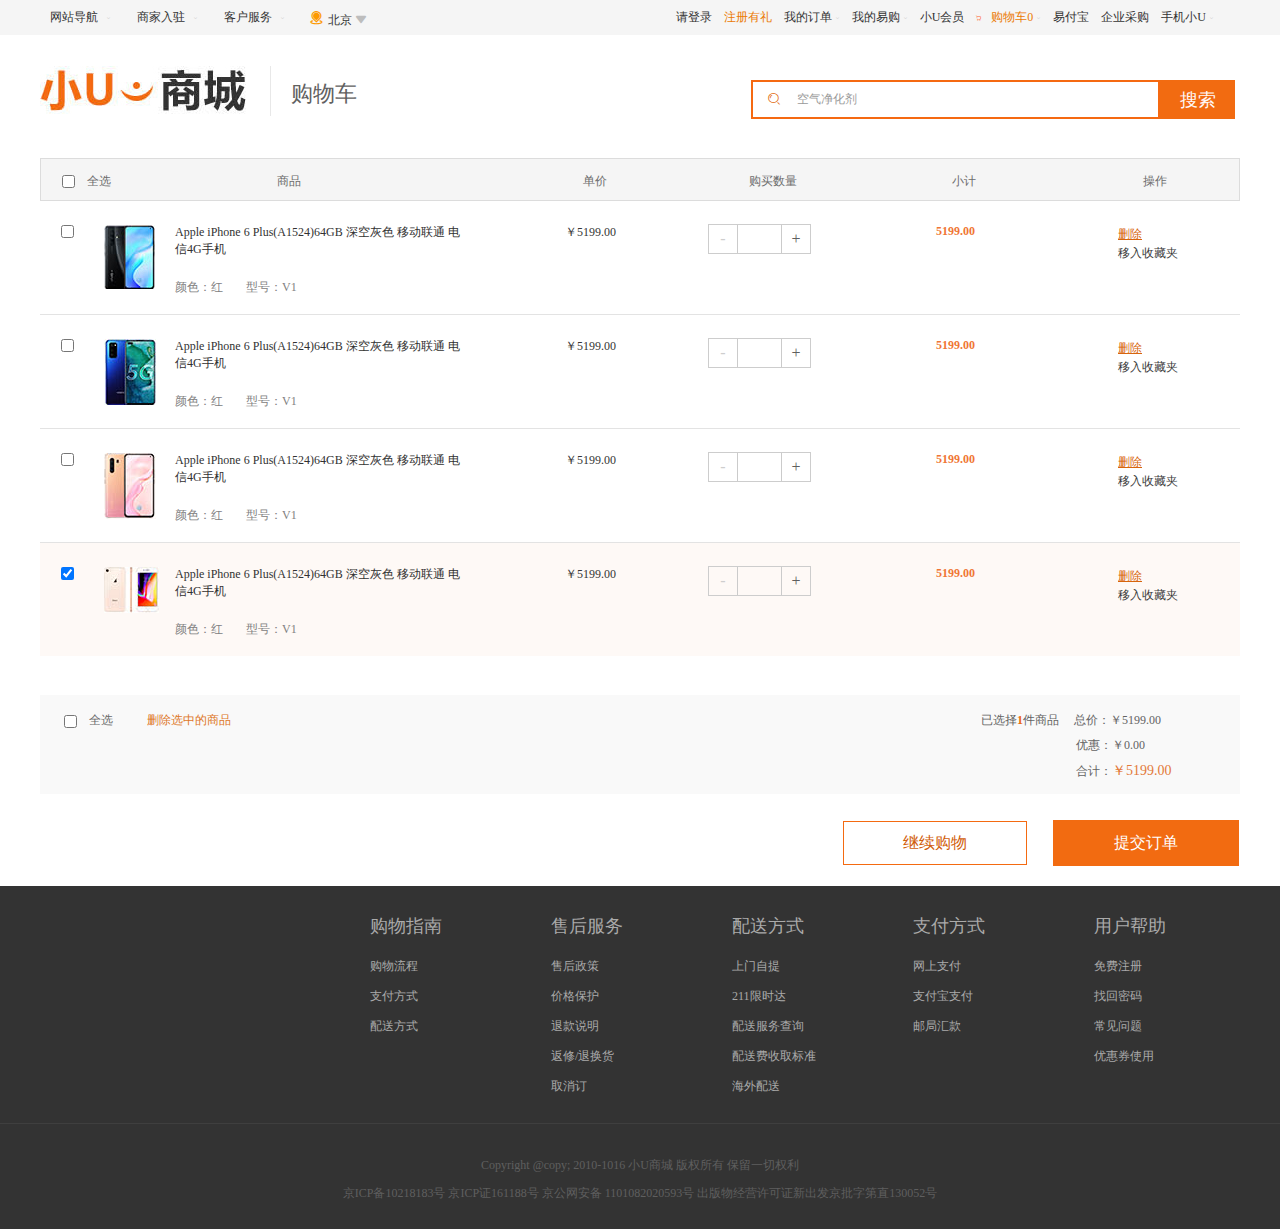
<file: shop.html>
<!DOCTYPE html>
<html lang="en">
<head>
    <meta charset="UTF-8">
    <meta name="viewport" content="width=device-width, initial-scale=1.0">
    <!-- 页面tdk -->
    <title>小U商城-正品低价，质量保证</title>
    <meta name="keywords" content="关键词">
    <meta name="description" content="网页描述">
    <!-- 引入icon图标 -->
    <link rel="shortcut icon" href="images/favicon.ico" type="image/x-icon">
    <link rel="stylesheet" href="css/iconfont.css">
    <!-- 引入公用样式 -->
    <link rel="stylesheet" href="css/reset.css">
    <!-- 引入购物车样式 -->
    <link rel="stylesheet" href="css/shop.css">

    <script src="./common/jquery.js"></script>
</head>
<body>
    <div class="wrap">
        <!-- 这是顶导航的开始 -->
        <div class="topnav">
            <div class="innear clearfix">
                <!-- 这是左导航 -->
                <div class="leftsideBar fl">
                    <div class="box1 fl">
                        <a href="#" target="_blank">网站导航</a>
                        <span class="iconfont">&#xe612;</span>
                        <a href="#" target="_blank">商家入驻</a>
                        <span class="iconfont">&#xe612;</span>
                        <a href="#" target="_blank">客户服务</a>
                        <span class="iconfont">&#xe612;</span>
                    </div>
                    <div class="box2 fl">
                        <span class="iconfont p1">&#xe6bc;</span>
                        <a href="#" target="_blank">北京</a>
                        <span class="iconfont p2">&#xe64a;</span>
                    </div>
                </div>
                <!-- 这是右导航 -->
                <div class="rightsideBar fr">
                    <ul>
                        <li><a href="#" target="_blank">请登录</a></li>
                        <li><a class="change" href="#" target="_blank">注册有礼</a></li>
                        <li>
                            <a href="#" target="_blank">我的订单</a>
                            <span class="iconfont">&#xe612;</span> 
                        </li>
                        <li>
                            <a href="#" target="_blank">我的易购</a>
                            <span class="iconfont">&#xe612;</span>
                        </li>
                        <li><a href="#" target="_blank">小U会员</a> </li>
                        <li>
                            <span class="iconfont shop">&#xe69e;</span>
                            <a class="change" href="#" target="_blank">购物车0</a>
                            <span class="iconfont">&#xe612;</span>
                        </li>
                        <li><a href="#" target="_blank">易付宝</a></li>
                        <li><a href="#" target="_blank">企业采购</a></li>
                        <li>
                            <a href="#" target="_blank">手机小U</a>
                            <span class="iconfont">&#xe612;</span>
                        </li>
                    </ul>
                </div>
            </div>
        </div>
        <!-- 这是顶导航的结束 -->
        <!-- logo区域的开始 -->
        <div class="logo">
            <div class="innear clearfix">
                <div class="logol">
                    <img class="fl" src="images/cart_logo.jpg" alt="">
                    <div class="xian fl"></div>
                    <div class="car">购物车</div>
                </div>
                <div class="search fr">
                    <span class="iconfont">&#xe654;</span>
                    <input type="text" value="空气净化剂">
                    <input type="submit" value="搜索">
                </div>
            </div>  
        </div>
        <!-- logo区域的结束 -->
        <!-- 商品列表的开始 -->
        <div class="innear">
            <div class="goods">
                <!-- 标题 -->
                <div class="title">
                    <input type="checkbox"><span class="sel">全选</span>
                    <span class="sel1">商品</span>
                    <span class="sel2">单价</span>
                    <span class="sel3">购买数量</span>
                    <span class="sel4">小计</span>
                    <span class="sel5">操作</span>
                </div>
                <!-- 商品详情 -->
                <div class="show">
                    <div class="row clearfix">
                        <input type="checkbox">
                        <div class="phone fl">
                            <img src="images/pic4.jpg" alt="">
                            <p>Apple iPhone 6 Plus(A1524)64GB 深空灰色 移动联通 电信4G手机</p>
                            <p class="col">颜色：红</p>
                            <p class="xing">型号：V1</p>
                        </div>
                        <p class="price fl">￥5199.00</p>
                        <div class="box fl">
                            <span class="sp1 fl">-</span>
                            <span class="num"></span>
                            <span class="sp2 fr">+</span>
                        </div>
                        <p class="price pri fl">5199.00</p>
                        <div class="zuo fl">
                            <a class="qi" href="#">删除</a>
                            <a href="#">移入收藏夹</a>
                        </div>
                    </div>
                    <div class="row row1 clearfix">
                        <input type="checkbox">
                        <div class="phone fl">
                            <img src="images/phon_03.png" alt="">
                            <p>Apple iPhone 6 Plus(A1524)64GB 深空灰色 移动联通 电信4G手机</p>
                            <p class="col">颜色：红</p>
                            <p class="xing">型号：V1</p>
                        </div>
                        <p class="price fl">￥5199.00</p>
                        <div class="box fl">
                            <span class="sp1 fl">-</span>
                            <span class="num"></span>
                            <span class="sp2 fr">+</span>
                        </div>
                        <p class="price pri fl">5199.00</p>
                        <div class="zuo fl">
                            <a class="qi" href="#">删除</a>
                            <a href="#">移入收藏夹</a>
                        </div>
                    </div>
                    <div class="row row2 clearfix">
                        <input type="checkbox">
                        <div class="phone fl">
                            <img src="images/phon_06.png" alt="">
                            <p>Apple iPhone 6 Plus(A1524)64GB 深空灰色 移动联通 电信4G手机</p>
                            <p class="col">颜色：红</p>
                            <p class="xing">型号：V1</p>
                        </div>
                        <p class="price fl">￥5199.00</p>
                        <div class="box fl">
                            <span class="sp1 fl">-</span>
                            <span class="num"></span>
                            <span class="sp2 fr">+</span>
                        </div>
                        <p class="price pri fl">5199.00</p>
                        <div class="zuo fl">
                            <a class="qi" href="#">删除</a>
                            <a href="#">移入收藏夹</a>
                        </div>
                    </div>
                    <div class="row row3 color clearfix">
                        <input type="checkbox" checked>
                        <div class="phone fl">
                            <img src="images/phon_09.png" alt="">
                            <p>Apple iPhone 6 Plus(A1524)64GB 深空灰色 移动联通 电信4G手机</p>
                            <p class="col">颜色：红</p>
                            <p class="xing">型号：V1</p>
                        </div>
                        <p class="price fl">￥5199.00</p>
                        <div class="box fl">
                            <span class="sp1 fl">-</span>
                            <span class="num"></span>
                            <span class="sp2 fr">+</span>
                        </div>
                        <p class="price pri fl">5199.00</p>
                        <div class="zuo fl">
                            <a class="qi" href="#">删除</a>
                            <a href="#">移入收藏夹</a>
                        </div>
                    </div>
                </div>
                <!-- 合计 -->
                <div class="zong clearfix">
                    <div class="zuo">
                        <input type="checkbox"><span>全选</span>
                        <a href="#">删除选中的商品</a>
                    </div>
                    <div class="you fr">
                        <p>
                            已选择<span class="zi">1</span>件商品
                            <span class="mon">总价：￥5199.00</span>
                        </p>
                        <p class="hui">优惠：￥0.00</p>
                        <p class="he">合计：<span>￥5199.00</span></p>
                    </div>
                </div>
                <!-- ann -->
                <div class="nue fr">
                    <input type="submit" value="继续购物" name="shop">
                    <button>提交订单</button>
                </div>
            </div>
        </div>
        <!-- 商品列表的结束 -->
        <!-- 最后部分的开始 -->
        <div class="bottom">
            <div class="z innear">
                <dl>
                    <dt>购物指南</dt>
                    <dd class="c">购物流程</dd>
                    <dd>支付方式</dd>
                    <dd>配送方式</dd>
                </dl>
                <dl>
                    <dt>售后服务</dt>
                    <dd class="c">售后政策</dd>
                    <dd>价格保护</dd>
                    <dd>退款说明</dd>
                    <dd>返修/退换货</dd>
                    <dd>取消订</dd>
                </dl>
                <dl>
                    <dt>配送方式</dt>
                    <dd class="c">上门自提</dd>
                    <dd>211限时达</dd>
                    <dd>配送服务查询</dd>
                    <dd>配送费收取标准</dd>
                    <dd>海外配送</dd>
                </dl>
                <dl>
                    <dt>支付方式</dt>
                    <dd class="c">网上支付</dd>
                    <dd>支付宝支付</dd>
                    <dd>邮局汇款</dd>
                </dl>
                <dl class="over">
                    <dt>用户帮助</dt>
                    <dd class="c">免费注册</dd>
                    <dd>找回密码</dd>
                    <dd>常见问题</dd>
                    <dd>优惠券使用</dd>
                </dl>
            </div>
            <!-- 分隔线 -->
            <div class="ge"></div>
            <!-- 版权 -->
            <div class="banquan innear">
                <p>Copyright @copy; 2010-1016 小U商城 版权所有 保留一切权利</p>
                <p>京ICP备10218183号 京ICP证161188号 京公网安备 1101082020593号 出版物经营许可证新出发京批字第直130052号</p>
            </div>
        </div>
        <!-- 最后部分的结束 -->
    </div>

    <script src="./js/shop.js"></script>
</body>
</html>
</file>
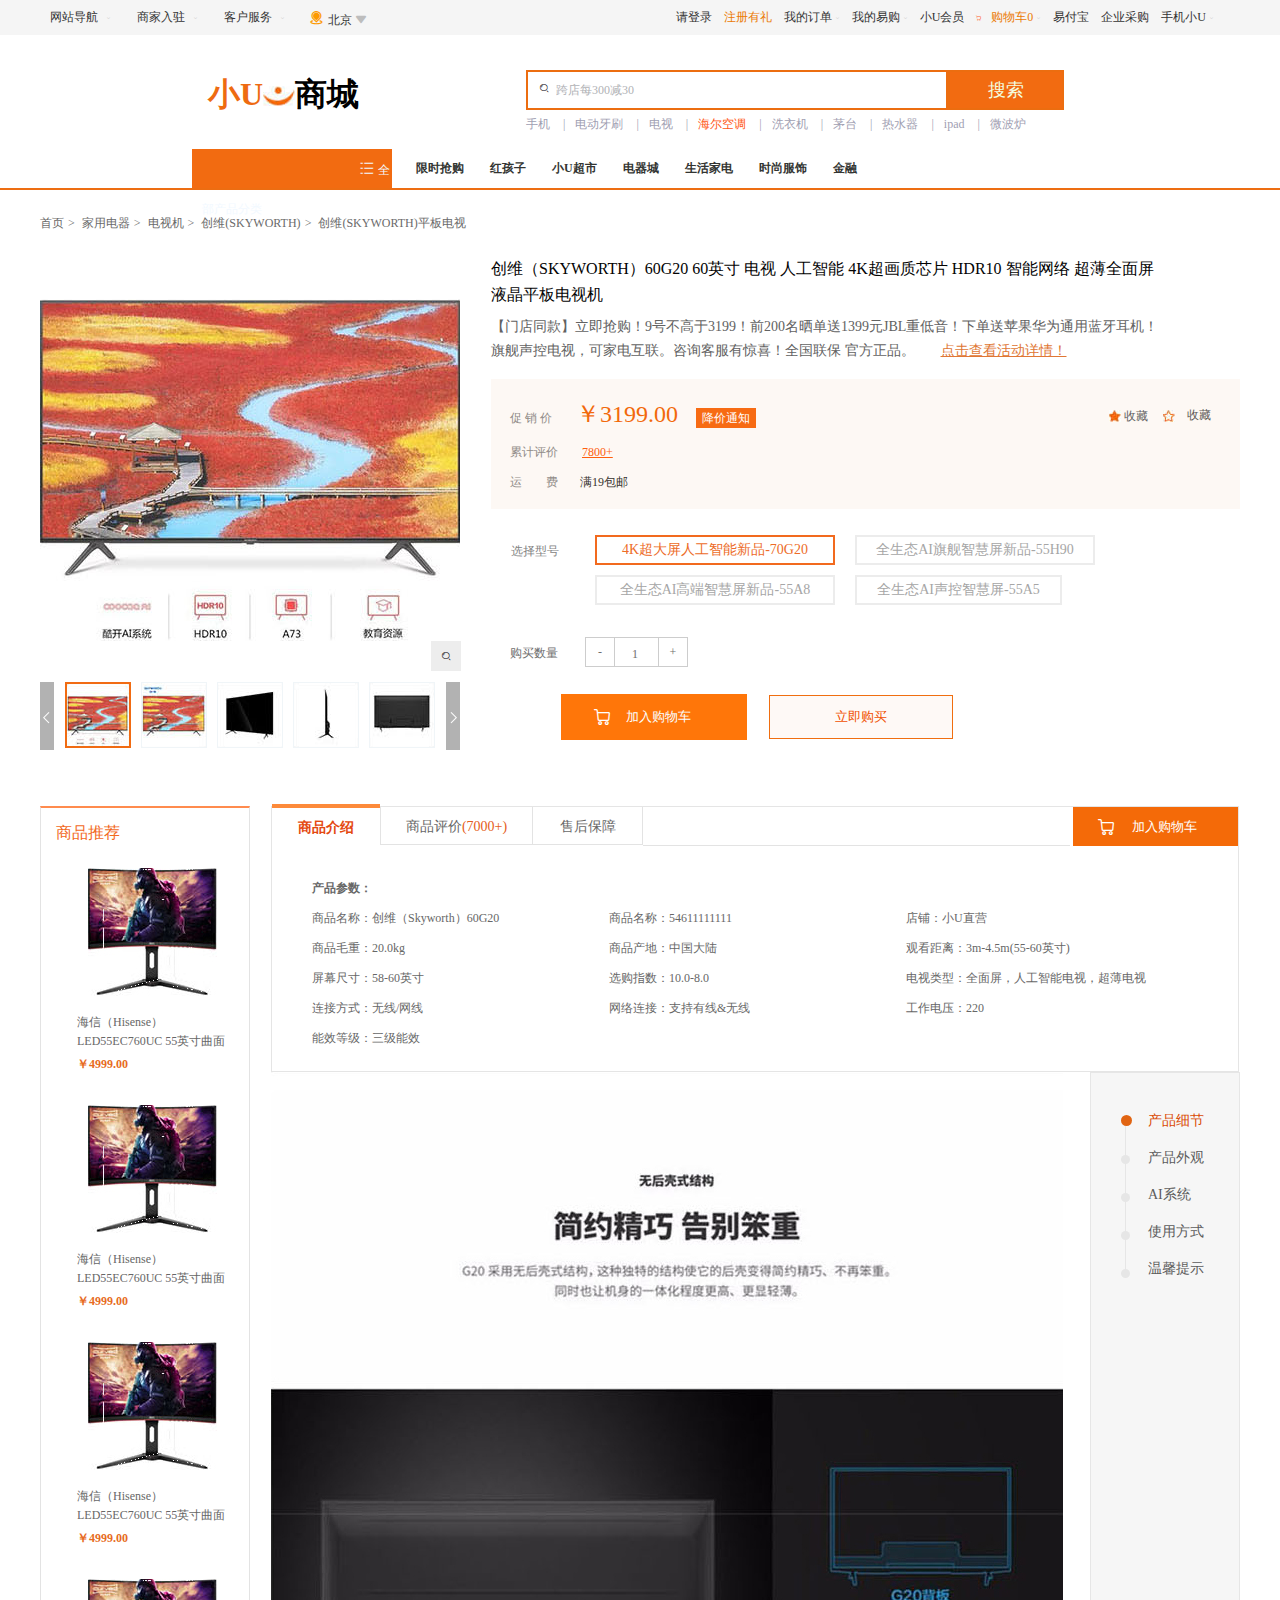
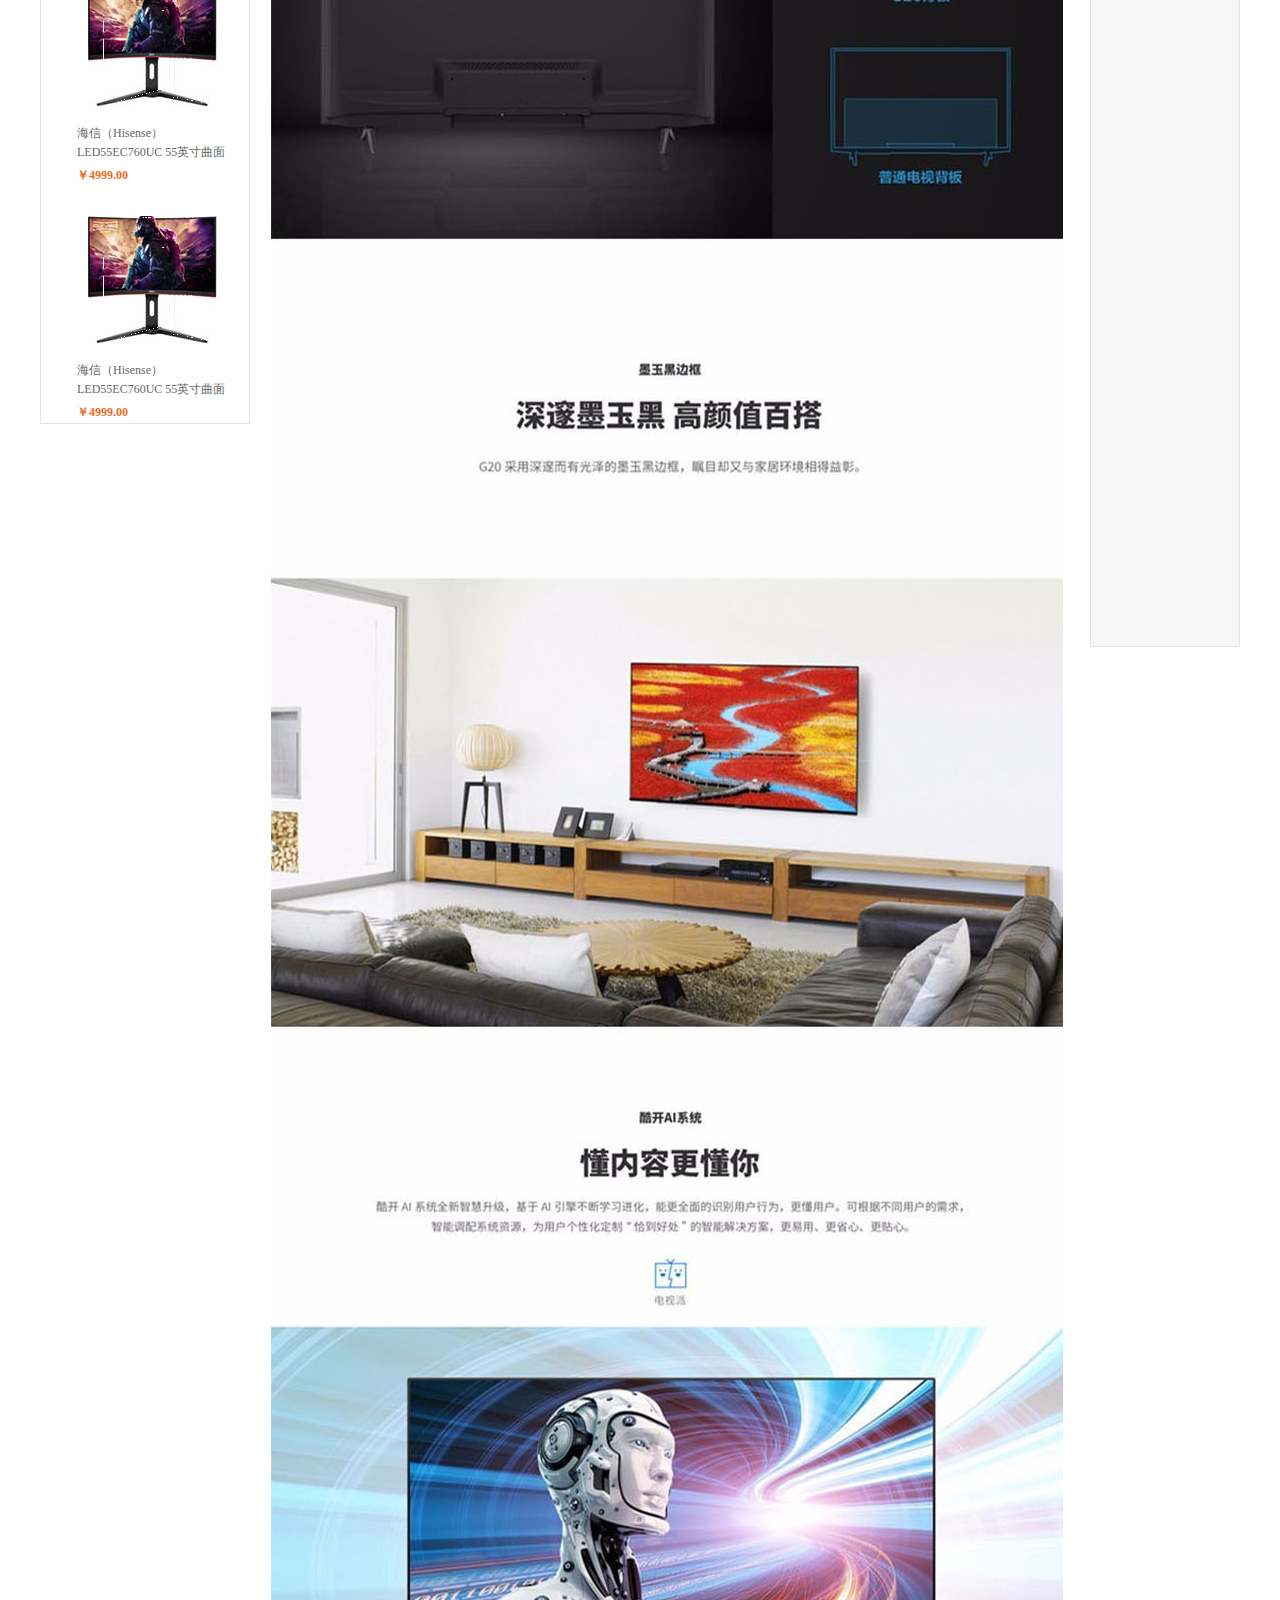
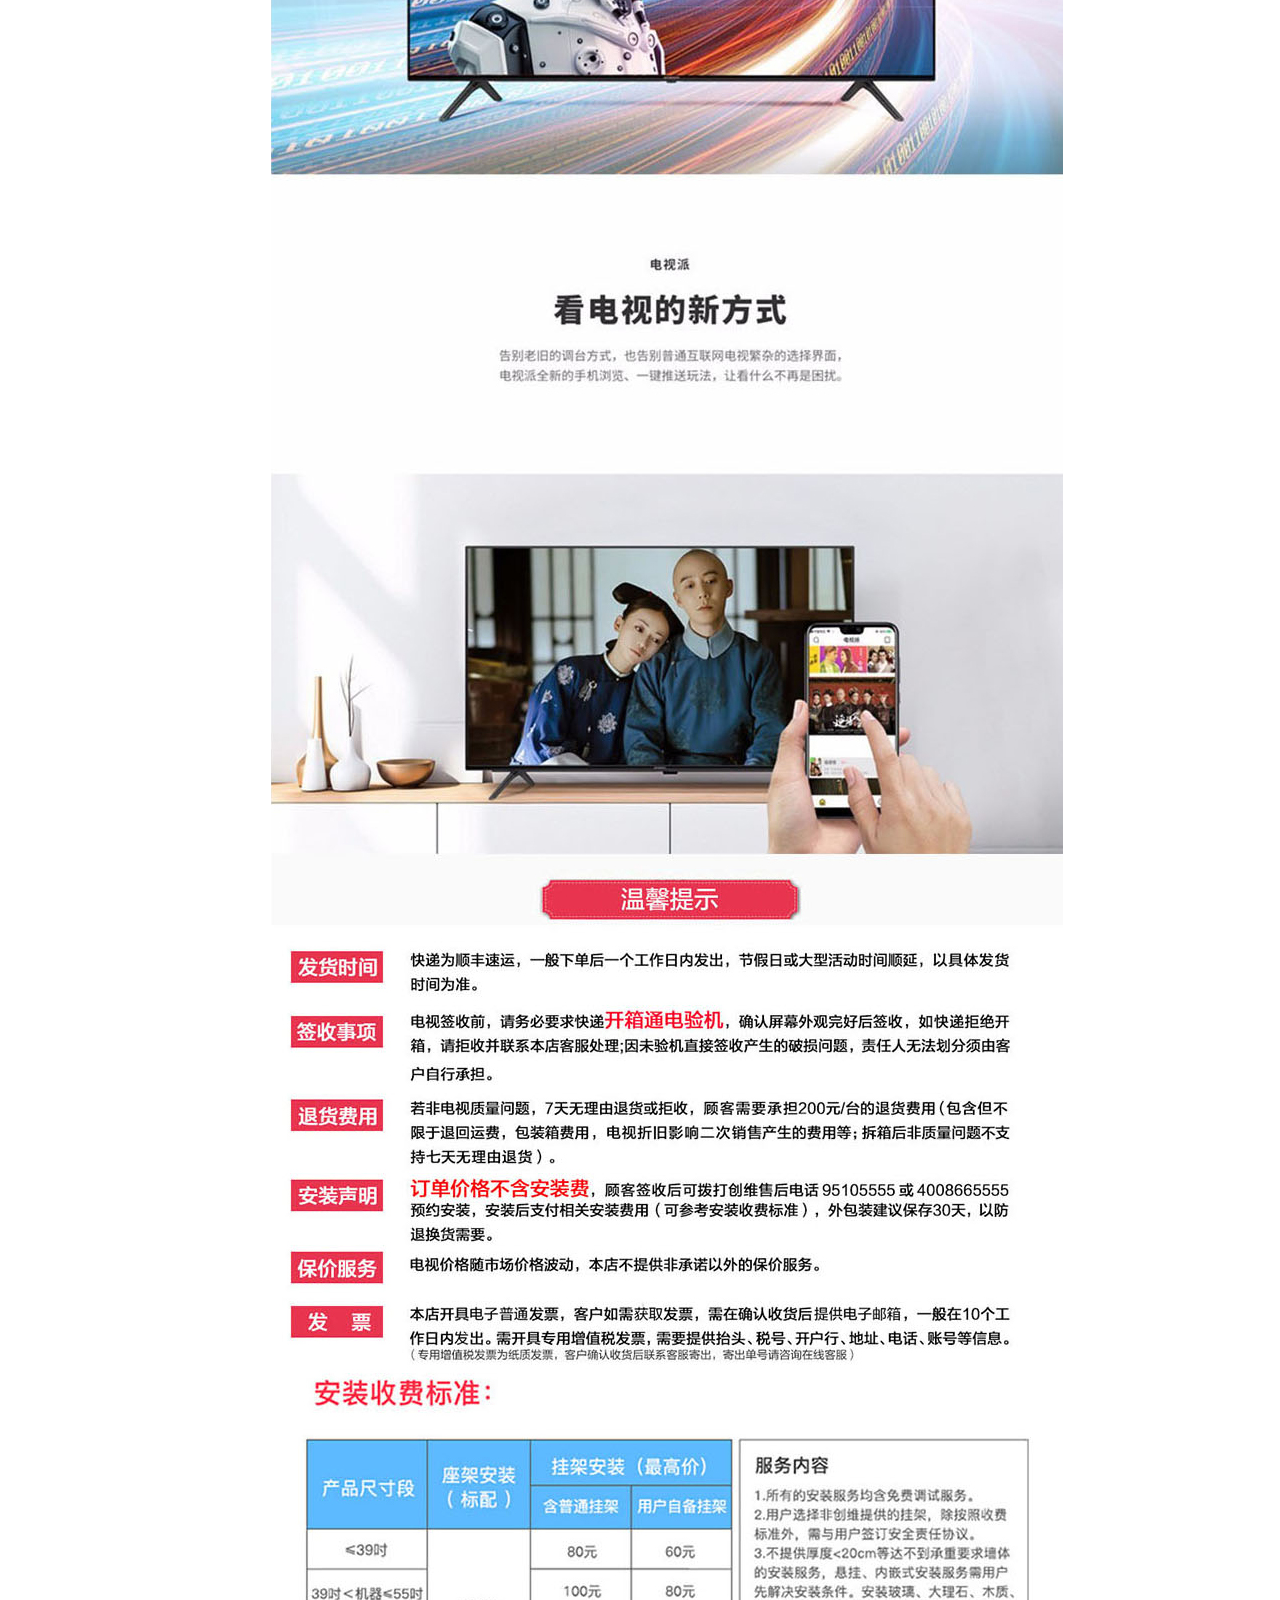
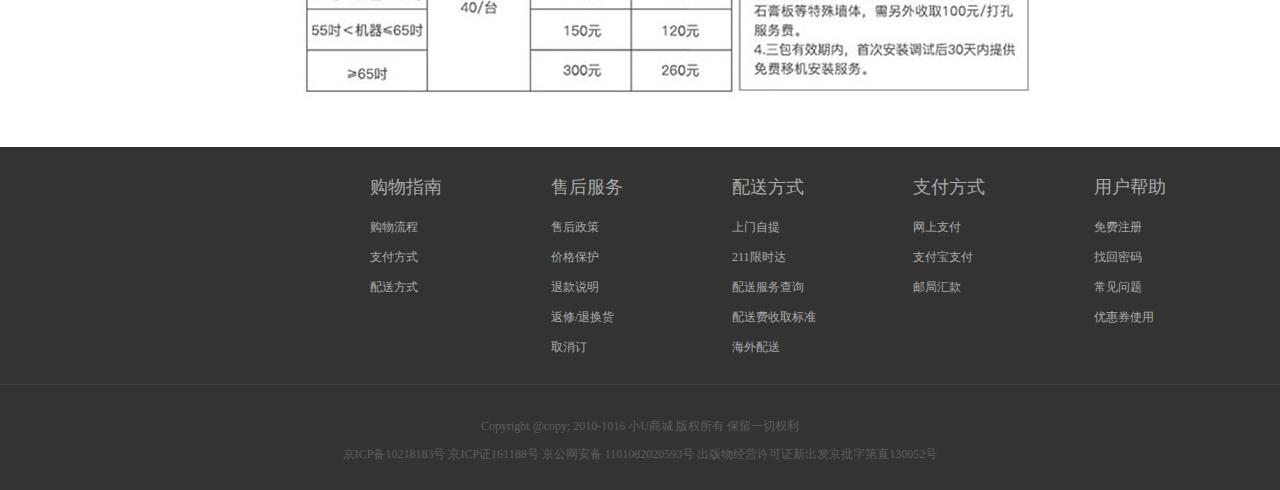
<file: xiangqing.html>
<!DOCTYPE html>
<html lang="en">
<head>
    <meta charset="UTF-8">
    <meta name="viewport" content="width=device-width, initial-scale=1.0">
    <!-- 页面tdk -->
    <title>小U商城-正品低价，质量保证</title>
    <meta name="keywords" content="关键词">
    <meta name="description" content="网页描述">
    <!-- 引入icon图标 -->
    <link rel="shortcut icon" href="images/favicon.ico" type="image/x-icon">
    <link rel="stylesheet" href="css/iconfont.css">
    <!-- 引入公用样式 -->
    <link rel="stylesheet" href="css/reset.css">
    <!-- 引入商品详情页样式 -->
    <link rel="stylesheet" href="css/xiangqing.css">

    <script src="./common/jquery.js"></script>
</head>
<body>
    <div class="wrap">
        <!-- 这是顶导航的开始 -->
        <div class="topnav">
            <div class="innear clearfix">
                <!-- 这是左导航 -->
                <div class="leftsideBar fl">
                    <div class="box1 fl">
                        <a href="#" target="_blank">网站导航</a>
                        <span class="iconfont">&#xe612;</span>
                        <a href="#" target="_blank">商家入驻</a>
                        <span class="iconfont">&#xe612;</span>
                        <a href="#" target="_blank">客户服务</a>
                        <span class="iconfont">&#xe612;</span>
                    </div>
                    <div class="box2 fl">
                        <span class="iconfont p1">&#xe6bc;</span>
                        <a href="#" target="_blank">北京</a>
                        <span class="iconfont p2">&#xe64a;</span>
                    </div>
                </div>
                <!-- 这是右导航 -->
                <div class="rightsideBar fr">
                    <ul>
                        <li><a href="#" target="_blank">请登录</a></li>
                        <li><a class="change" href="#" target="_blank">注册有礼</a></li>
                        <li>
                            <a href="#" target="_blank">我的订单</a>
                            <span class="iconfont">&#xe612;</span> 
                        </li>
                        <li>
                            <a href="#" target="_blank">我的易购</a>
                            <span class="iconfont">&#xe612;</span>
                        </li>
                        <li><a href="#" target="_blank">小U会员</a> </li>
                        <li>
                            <span class="iconfont shop">&#xe69e;</span>
                            <a class="change" href="#" target="_blank">购物车0</a>
                            <span class="iconfont">&#xe612;</span>
                        </li>
                        <li><a href="#" target="_blank">易付宝</a></li>
                        <li><a href="#" target="_blank">企业采购</a></li>
                        <li>
                            <a href="#" target="_blank">手机小U</a>
                            <span class="iconfont">&#xe612;</span>
                        </li>
                    </ul>
                </div>
            </div>
        </div>
        <!-- 这是顶导航的结束 -->
        <!-- 这是中间logo的开始 -->
        <div class="zhong innear">
            <!-- 这是logo区域的开始 -->
            <h1 class="logo">
                <span class="log1">小U</span>
                <a href="#" title="小U商城">小u商城-正品低价，品质保证</a>
                <span>商城</span>
            </h1>
            <!-- 这是logo的结束 -->
            <!-- 这是search的开始 -->
            <div class="search">
                <!-- 搜索框 -->
                <form action="#">
                    <span class="iconfont">&#xe654;</span>
                    <input type="text" value="跨店每300减30">
                    <input type="submit" value="搜索">
                </form>
                <!-- 搜索框下的list -->
                <ul class="clearfix">
                    <li>
                        <a href="#">手机</a>
                        <span>|</span>
                    </li>
                    <li>
                        <a href="#">电动牙刷</a>
                        <span>|</span>
                    </li>
                    <li>
                        <a href="#">电视</a>
                        <span>|</span>
                    </li>
                    <li>
                         <a class="grow" href="#">海尔空调</a>
                         <span>|</span>
                    </li>
                    <li>
                        <a href="#">洗衣机</a>
                        <span>|</span>
                    </li>
                    <li>
                        <a href="#">茅台</a>
                        <span>|</span>
                    </li>
                    <li>
                        <a href="#">热水器</a>
                        <span>|</span>
                    </li>
                    <li>
                        <a href="#">ipad</a>
                        <span>|</span>
                    </li>
                    <li>
                        <a href="#">微波炉</a>
                    </li>
                </ul>  
            </div>
            <!-- 这是search的结束 -->
        </div>
        <!-- 这是中间logo的结束 -->
        <!-- 这是中间商品分类的开始 -->
        <div class="midd innear">
            <div class="caidan">
                <div class="menu">
                    <span class="iconfont">&#xe6e8;</span>
                    <span class="name1">全部产品分类</span>
                </div>
            </div>
            <!-- 中间导航的开始 -->
            <ul class="nav">
                <li><a href="#">限时抢购</a></li>
                <li><a href="#">红孩子</a></li>
                <li><a href="#">小U超市</a></li>
                <li><a href="#">电器城</a></li>
                <li><a href="#">生活家电</a></li>
                <li><a href="#">时尚服饰</a></li>
                <li><a class="last" href="#">金融</a></li>
            </ul>
            <!-- 中间导航的结束 -->
        </div>
        <!-- 这是中间商品分类的结束 -->
        <!-- 分隔线 -->
        <div class="line"></div>
        <!-- 主要内容区域的开始 -->
        <div class="innear">
            <!-- 大电视机区域的开始 -->
            <div class="big">
                <!-- 标题 -->
                <p class="title">
                    首页<span>></span>
                    家用电器<span>></span>
                    电视机<span>></span>
                    创维(SKYWORTH)<span>></span>
                    创维(SKYWORTH)平板电视
                </p>
                <!-- 内容区 -->
                <div class="box clearfix">
                    <!-- 左边电视机区域 -->
                    <div class="watch fl">
                        <img src="images/dianshi_03.png" alt="">
                        <div class="sea fr">
                            <span class="iconfont">&#xe654;</span>
                        </div>
                        <div class="pian clearfix">
                            <div class="shw fl"></div>
                            <div class="s s1 fl">
                                <img src="images/dianshi_16.png" alt="">
                            </div>
                            <div class="s fl">
                                <img src="images/dianshi_07.png" alt="">
                            </div>
                            <div class="s fl">
                                <img src="images/dianshi_09.png" alt="">
                            </div>
                            <div class="s fl">
                                <img src="images/dianshi_11.png" alt="">
                            </div>
                            <div class="s fl">
                                <img src="images/dianshi_13.png" alt="">
                            </div>
                            <div class="shw1 fr"></div>
                        </div>
                    </div>
                    <!-- 右边详情内容 -->
                    <div class="jieshi fr">
                        <p class="ti">创维（SKYWORTH）60G20 60英寸 电视 人工智能 4K超画质芯片 HDR10 智能网络 超薄全面屏 液晶平板电视机</p>
                        <p class="fu">【门店同款】立即抢购！9号不高于3199！前200名晒单送1399元JBL重低音！下单送苹果华为通用蓝牙耳机！旗舰声控电视，可家电互联。咨询客服有惊喜！全国联保 官方正品。<a href="#">点击查看活动详情！</a></p>
                        <div class="madd clearfix">
                            <div class="d fl">
                                <p class="qian">
                                    <span class="nam">促 销 价</span>
                                    <span class="d1">￥3199.00</span>
                                    <span class="d2">降价通知</span>
                                </p>
                                <p class="jia">累计评价<span>7800+</span></p>
                                <p class="heji">运&emsp;&emsp;费<span>满19包邮</span></p>
                            </div>
                            <div class="cang fr">
                                <img src="images/xingx_03.png" alt="">
                                <span>收藏</span>
                            </div>
                        </div>
                        <div class="xinghao clearfix">
                            <p class="x1 fl">选择型号</p>
                            <div class="lei fr">
                                <div class="b b1 fl">4K超大屏人工智能新品-70G20</div>
                                <div class="b b2 fl">全生态AI旗舰智慧屏新品-55H90</div>
                                <div class="b b3 fl">全生态AI高端智慧屏新品-55A8</div>
                                <div class="b b4 fl">全生态AI声控智慧屏-55A5</div>
                            </div>
                        </div>
                        <div class="mai clearfix">
                            <p class="m1 fl">购买数量</p>
                            <p class="m2 fr">
                                <span class="v1 fl">-</span>
                                <span class="v">1</span>
                                <span class="v2 fr">+</span>
                            </p>
                        </div>
                        <div class="an">
                            <input type="submit" value="加入购物车">
                            <button>立即购买</button>
                            <span class="iconfont shop">&#xe69e;</span>
                        </div>
                    </div>
                </div>
            </div>
            <!-- 大电视机区域的结束 -->
            <!-- 商品区域 -->
            <div class="wupin clearfix">
                <!-- 商品推荐区 -->
                <div class="tui fl">
                    <p class="timu">商品推荐</p>
                    <div class="box box1">
                        <img src="images/pic1.jpg" alt="">
                        <p class="p1">海信（Hisense）</p>
                        <p>LED55EC760UC 55英寸曲面</p>
                        <p class="p2">￥4999.00</p>
                    </div>
                    <div class="box">
                        <img src="images/pic1.jpg" alt="">
                        <p class="p1">海信（Hisense）</p>
                        <p>LED55EC760UC 55英寸曲面</p>
                        <p class="p2">￥4999.00</p>
                    </div>
                    <div class="box">
                        <img src="images/pic1.jpg" alt="">
                        <p class="p1">海信（Hisense）</p>
                        <p>LED55EC760UC 55英寸曲面</p>
                        <p class="p2">￥4999.00</p>
                    </div>
                    <div class="box">
                        <img src="images/pic1.jpg" alt="">
                        <p class="p1">海信（Hisense）</p>
                        <p>LED55EC760UC 55英寸曲面</p>
                        <p class="p2">￥4999.00</p>
                    </div>
                    <div class="box">
                        <img src="images/pic1.jpg" alt="">
                        <p class="p1">海信（Hisense）</p>
                        <p>LED55EC760UC 55英寸曲面</p>
                        <p class="p2">￥4999.00</p>
                    </div>
                </div>
                <!-- 商品介绍区 -->
                <div class="intr fr">
                    <!-- 上面介绍区域 -->
                    <div class="toop">
                        <div class="tit clearfix">
                            <ul class="sidl fl">
                                <li class="lii l1 act fl"><a class="txt" href="#">商品介绍</a></li>
                                <li class="lii l2 fl"><a href="#">商品评价<span>(7000+)</span></a> </li>
                                <li class="lii l3 fl"><a href="#">售后保障</a></li>
                                <li class="bai fl"></li>
                            </ul>
                            <div class="sidr fr">
                                <input type="submit" value="加入购物车">
                                <span class="iconfont shop">&#xe69e;</span>
                            </div>
                        </div>
                        <div class="neirong">
                            <div class="can active">
                                <p class="canshu">产品参数：</p>
                                <div class="ss">
                                    <div class="bb fl">
                                        <p class="bb1">商品名称：创维（Skyworth）60G20</p>
                                        <p class="bb1">商品毛重：20.0kg</p>
                                        <p class="bb1">屏幕尺寸：58-60英寸</p>
                                        <p class="bb1">连接方式：无线/网线</p>
                                        <p class="bb1">能效等级：三级能效</p>
                                    </div>
                                    <div class="bb fl">
                                        <p class="bb1">商品名称：54611111111</p>
                                        <p class="bb1">商品产地：中国大陆</p>
                                        <p class="bb1">选购指数：10.0-8.0</p>
                                        <p class="bb1">网络连接：支持有线&无线</p>
                                    </div>
                                    <div class="bb last fl">
                                        <p class="bb1">店铺：小U直营</p>
                                        <p class="bb1">观看距离：3m-4.5m(55-60英寸)</p>
                                        <p class="bb1">电视类型：全面屏，人工智能电视，超薄电视</p>
                                        <p class="bb1">工作电压：220</p>
                                    </div>
                                </div>
                            </div>
                            <div class="can">商品评价内容</div>
                            <div class="can">售后保障内容</div>
                        </div>
                    </div>
                    <!-- 下面的产品区域 -->
                    <div class="pin clearfix">
                        <div class="tu fl">
                            <img src="./images/detail_pic01.jpg" alt="">
                            <img src="./images/detail_pic02.jpg" alt="">
                            <img src="./images/detail_pic03.jpg" alt="">
                            <img src="./images/detail_pic04.jpg" alt="">
                            <img src="./images/detail_pic05.jpg" alt="">
                        </div>
                        <div class="liucheng fr">
                            <div class="cir fl">
                                <div class="cr cr1"></div>
                                <div class="xia"></div>
                                <div class="cr"></div>
                                <div class="xia"></div>
                                <div class="cr"></div>
                                <div class="xia"></div>
                                <div class="cr"></div>
                                <div class="xia"></div>
                                <div class="cr"></div>
                            </div>
                            <ul class="fr">
                                <li><a class="ja" href="#">产品细节</a></li>
                                <li><a href="#">产品外观</a></li>
                                <li><a href="#">AI系统</a></li>
                                <li><a href="#">使用方式</a></li>
                                <li><a href="#">温馨提示</a></li>
                            </ul>
                        </div>
                    </div>
                </div>
            </div>
        </div>
        <!-- 主要区域的结束 -->
        <!-- 版心外的小星星 -->
        <div class="star">
            <img src="./images/xingx_06.png" alt="">
            <span>收藏</span>
        </div>
        <!-- 最后部分的开始 -->
        <div class="bottom">
            <div class="z innear">
                <dl>
                    <dt>购物指南</dt>
                    <dd class="c">购物流程</dd>
                    <dd>支付方式</dd>
                    <dd>配送方式</dd>
                </dl>
                <dl>
                    <dt>售后服务</dt>
                    <dd class="c">售后政策</dd>
                    <dd>价格保护</dd>
                    <dd>退款说明</dd>
                    <dd>返修/退换货</dd>
                    <dd>取消订</dd>
                </dl>
                <dl>
                    <dt>配送方式</dt>
                    <dd class="c">上门自提</dd>
                    <dd>211限时达</dd>
                    <dd>配送服务查询</dd>
                    <dd>配送费收取标准</dd>
                    <dd>海外配送</dd>
                </dl>
                <dl>
                    <dt>支付方式</dt>
                    <dd class="c">网上支付</dd>
                    <dd>支付宝支付</dd>
                    <dd>邮局汇款</dd>
                </dl>
                <dl class="over">
                    <dt>用户帮助</dt>
                    <dd class="c">免费注册</dd>
                    <dd>找回密码</dd>
                    <dd>常见问题</dd>
                    <dd>优惠券使用</dd>
                </dl>
            </div>
            <!-- 分隔线 -->
            <div class="ge"></div>
            <!-- 版权 -->
            <div class="banquan innear">
                <p>Copyright @copy; 2010-1016 小U商城 版权所有 保留一切权利</p>
                <p>京ICP备10218183号 京ICP证161188号 京公网安备 1101082020593号 出版物经营许可证新出发京批字第直130052号</p>
            </div>
        </div>
        <!-- 最后部分的结束 -->
    </div>

    <script src="./js/xiangqing.js"></script>
</body>
</html>
</file>
<file: css/iconfont.css>
@font-face {font-family: "iconfont";
  src: url('iconfont.eot?t=1593762124659'); /* IE9 */
  src: url('iconfont.eot?t=1593762124659#iefix') format('embedded-opentype'), /* IE6-IE8 */
  url('[data-uri]') format('woff2'),
  url('iconfont.woff?t=1593762124659') format('woff'),
  url('iconfont.ttf?t=1593762124659') format('truetype'), /* chrome, firefox, opera, Safari, Android, iOS 4.2+ */
  url('iconfont.svg?t=1593762124659#iconfont') format('svg'); /* iOS 4.1- */
}

.iconfont {
  font-family: "iconfont" !important;
  font-size: 16px;
  font-style: normal;
  -webkit-font-smoothing: antialiased;
  -moz-osx-font-smoothing: grayscale;
}

.icon-jiantou:before {
  content: "\e64a";
}

.icon-jiantou1:before {
  content: "\e612";
}

.icon-tubiao-:before {
  content: "\e654";
}

.icon-caidan:before {
  content: "\e6e8";
}

.icon-gouwuche:before {
  content: "\e69e";
}

.icon-dingwei:before {
  content: "\e6bc";
}
</file>
<file: css/shop.css>
@charset "utf-8";

.wrap {
    width: 100%;
}
/* 定义版心 */
.innear {
    width: 1200px;
    margin: 0 auto;
}
/* 顶导航 */
.topnav {
    width: 100%;
    height: 35px;
    line-height: 35px;
    font-size: 12px;
    color: #727773;
    background-color: #f5f5f5;
}
/* 左导航 */
.topnav .leftsideBar {
    margin-left: 10px;
}
.leftsideBar .box1 a {
    margin-right: 5px;
}
.leftsideBar .box1 span {
    font-size: 5px;
    color: #c5c5c5;
    margin-right: 23px;
    vertical-align: middle;
}
.leftsideBar .box2 {
    color: #343013;
}
.leftsideBar .box2 .p1 {
    font-size: 17px;
    color: #fc9a00;
}
.leftsideBar .box2 .p2 {
    font-size: 12px;
    color: #bdbdbd;
}
/* 右导航 */
.rightsideBar {
    margin-right: 14px;
}
.rightsideBar li {
    float: left;
    margin-right: 12px;
}
.rightsideBar li span {
    font-size: 5px;
    color: #c5c5c5;
    vertical-align: middle;
}
.rightsideBar li .shop {
    color: #ff5f2e;
    margin-right: 7px;
}
.rightsideBar li .change {
    color: #eb7a04;
}
.zhong {
    width: 100%;
    height: 114px;
}
/* logo区域 */
.logo {
    height: 83px;
}
.logo .logol {
    width: 328px;
    height: 83px;
}
.logol img {
    margin-top: 28px;
}
.logol .xian {
    width: 1px;
    height: 50px;
    background-color: #e8e8e8;
    margin: 28px 20px 0 24px;
}
.logol .car {
    display: inline-block;
    font-size: 22px;
    color: #616161;
    margin-top: 41px;
}
.search {
    position: relative;
    width: 489px;
    height: 39px;
    top: -38px;
}
.search span {
    position: absolute;
    font-size: 22px;
    color: #e16100;
    top: 7px;
    left: 12px;
}
.search input {
    float: left;
}
.search input[type="text"] {
    width: 361px;
    height: 35px;
    font-size: 12px;
    color: #9a9a9a;
    border: 2px solid #f56911;
    padding-left: 44px;
}
.search input[type="submit"] {
    width: 75px;
    height: 39px;
    font-size: 18px;
    color: #fff9f8;
    background-color: #f26b11;
}
.goods {
    height: 698px;
    margin-top: 40px;
}
.goods .title {
    width: 1198px;
    height: 41px;
    line-height: 41px;
    border: 1px solid #dcdcdc;
    background-color: #f5f5f5;
}
.goods .title input {
    margin-left: 21px;
}
.goods .title span {
    font-size: 12px;
    color: #6c6c6c;
}
.goods .title .sel {
    margin-left: 12px;
}
.goods .title .sel1 {
    margin-left: 162px;
}
.goods .title .sel2 {
    margin-left: 278px;
}
.goods .title .sel3 {
    margin-left: 138px;
}
.goods .title .sel4 {
    margin-left: 151px;
}
.goods .title .sel5 {
    margin-left: 163px;
}
/* 商品详情 */
.goods .show {
    position: relative;
    /* height: 446px; */
}
.goods .show .row {
    /* position: absolute; */
    width: 100%;
    height: 113px;
    border-bottom: 1px solid #e3e3e3;
}
.goods .show .row.active {
    display: none;
}
.goods .show .row.color {
    background: #fef9f6;
}
/* .goods .show .row1 {
    top: 111px;
}
.goods .show .row2 {
    top: 222px;
} */
.goods .show .row3 {
    /* top: 333px; */
    /* background-color: #fef9f6; */
    border-bottom: none;
}

.show .row input {
    float: left;
    margin-top: 24px;
    margin-left: 21px;
}
.show .row .phone {
    position: relative;
    width: 365px;
    height: 111px;
    margin-left: 30px;
}
.row .phone img {
    margin-top: 24px;
}
.row .phone p {
    position: absolute;
    line-height: 17px;
    font-size: 12px;
    color: #323232;
    top: 23px;
    left: 71px;
}
.row .phone .col {
    position: absolute;
    color: #818181;
    top: 78px;
}
.row .phone .xing {
    position: absolute;
    color: #818181;
    top: 78px;
    left: 142px;
}
.show .row .price {
    font-size: 12px;
    color: #353535;
    margin-top: 23px;
    margin-left: 96px;
}
.show .row .box {
    width: 101px;
    height: 28px;
    border: 1px solid #cdcdcd;
    margin-top: 23px;
    margin-left: 92px;
}
.row .box span {
    display: inline-block;
    width: 28px;
    height: 28px;
    line-height: 28px;
    text-align: center;
}
.row .box .sp1 {
    color: #cecece;
    border-right: 1px solid #cbcbcb;
}
.row .box .num {
    width: 43px;
    text-align: center;
    font-size: 14px;
}
.row .box .sp2 {
    color: #5f5f5f;
    border-left: 1px solid #cbcbcb;
}
.show .row .pri {
    font-weight: bold;
    color: #f07635;
    margin-left: 125px;
}
.show .row .zuo {
    width: 60px;
    height: 30px;
    margin-top: 23px;
    margin-left: 143px;
}
.row .zuo a {
    display: inline-block;
    font-size: 12px;
    color: #3a3a3a;
}
.row .zuo .qi {
    color: #d7650d;
    text-decoration: underline;
}
/* 合计 */
.goods .zong {
    position: relative;
    width: 100%;
    height: 99px;
    background-color: #f9f9f9;
    margin-top: 39px;
}
.goods .zong .zuo {
    position: absolute;
    width: 168px;
    height: 17px;
    font-size: 12px;
    color: #6a6a6a;
    left: 24px;
    top: 17px;
}
.zong .zuo span {
    margin-left: 12px;
    margin-right: 31px;
}
.zong .zuo a {
    color: #de7728;
}
.zong .you {
    position: absolute;
    width: 212px;
    height: 47px;
    font-size: 12px;
    color: #636363;
    top: 17px;
    right: 47px;
}
.you p {
    line-height: 17px;
}
.you p>.zi {
    color: #ea6810;
    font-weight: bold;
}
.you p>.mon {
    margin-left: 12px;
}
.you .hui {
    line-height: 32px;
    margin-left: 95px;
}
.you .he {
    line-height: 19px;
    margin-left: 95px;
}
.you .he span {
    font-size: 14px;
    color: #e37a39;
}
/* 按钮 */
.nue {
    width: 397px;
    height: 48px;
    margin-top: 26px;
}
.nue input {
    width: 184px;
    height: 44px;
    font-size: 16px;
    color: #d15e0b;
    border: 1px solid #f46a11;
}
.nue button {
    width: 186px;
    height: 46px;
    font-size: 16px;
    color: #fffeff;
    background-color: #f26b11;
    margin-left: 22px;
}
/* 最底下一栏 */
.bottom {
    position: relative;
    width: 100%;
    height: 343px;
    background-color: #333333;
    margin-top: 30px;
}
.bottom .z {
    position: absolute;
    width: 828px;
    height: 187px;
    top: 28px;
    left: 370px;
    color: #aaa;
}
.bottom .z dl {
    float: left;
    width: 104px;
    margin-right: 77px;
}
.bottom .z dl.over {
    margin-right: 0;
}
.bottom dl dt {
    line-height: 25px;
    font-size: 18px;
}
.bottom dl dd {
    display: block;
    line-height: 30px;
    font-size: 12px;
}
.bottom dl .c {
    margin-top: 12px;
}
/* 分隔线 */
.bottom .ge {
    position: absolute;
    width: 100%;
    height: 1px;
    background-color: #3f3f3f;
    top: 237px;
}
/* 版权 */
.bottom .banquan {
    position: absolute;
    width: 100%;
    height: 28px;
    line-height: 28px;
    top: 265px;
}
.bottom .banquan p {
    text-align: center;
    font-size: 12px;
    color: #5f5f5f;
}
</file>
<file: css/xiangqing.css>
@charset "utf-8";

.wrap {
    position: relative;
    width: 100%;
}
/* 定义版心 */
.innear {
    width: 1200px;
    margin: 0 auto;
}
/* 顶导航 */
.topnav {
    width: 100%;
    height: 35px;
    line-height: 35px;
    font-size: 12px;
    color: #727773;
    background-color: #f5f5f5;
}
/* 左导航 */
.topnav .leftsideBar {
    margin-left: 10px;
}
.leftsideBar .box1 a {
    margin-right: 5px;
}
.leftsideBar .box1 span {
    font-size: 5px;
    color: #c5c5c5;
    margin-right: 23px;
    vertical-align: middle;
}
.leftsideBar .box2 {
    color: #343013;
}
.leftsideBar .box2 .p1 {
    font-size: 17px;
    color: #fc9a00;
}
.leftsideBar .box2 .p2 {
    font-size: 12px;
    color: #bdbdbd;
}
/* 右导航 */
.rightsideBar {
    margin-right: 14px;
}
.rightsideBar li {
    float: left;
    margin-right: 12px;
}
.rightsideBar li span {
    font-size: 5px;
    color: #c5c5c5;
    vertical-align: middle;
}
.rightsideBar li .shop {
    color: #ff5f2e;
    margin-right: 7px;
}
.rightsideBar li .change {
    color: #eb7a04;
}
.zhong {
    width: 100%;
    height: 114px;
}
/* logo部分 */
.logo {
    width: 196px;
    height: 114px;
    line-height: 112px;
    margin-left: 208px;
}
.logo span {
    float: left;
}
.logo .log1 {
    color: #ee6b11;
}
.logo>a {
    float: left;
    display: block;
    width: 32px;
    height: 20px;
    background: url("../images/logo.png") no-repeat;
    text-indent: -9999px;
    overflow: hidden;
    margin-top: 48px;
}
/* search */
.search {
    position: absolute;
    top: 70px;
    left: 526px;
}
form span {
    position: absolute;
    top: 10px;
    left: 10px;
}
form input {
    float: left;
    height: 36px;
    border: 2px solid #ec6d10;
}
form input[type="text"] {
    width: 390px;
    font-size: 12px;
    color: #b1b2b6;
    padding-left: 28px;
}
form input[type="submit"] {
    width: 116px;
    height: 40px;
    font-size: 18px;
    color: #f3ffe0;
    background-color: #f26b11;
}
/* 搜索框下的list */
.search ul {
    line-height: 29px;
}
.search ul>li {
    float: left;
    font-size: 12px;
    color: #9fa0b2;
}
.search li a {
    color: #9fa0b2;
}
.search li span {
    margin: 0 10px;
}
.search li .grow {
    color: #ff5716;
}
/* 中间商品分类 */
.midd {
    height: 39px;
    margin-left: 192px;
}
/* 菜单栏 */
.midd .caidan {
    width: 190px;
    height: 39px;
}
.midd .caidan .menu {
    width: 190px;
    height: 39px;
    line-height: 39px;
    background-color: #f26b11;
    font-size: 12px;
    color: #f2f9ff;
    padding-left: 10px;
}
.menu .name1 {
    width: 78px;
    height: 39px;
}
/* 中间导航 */
.nav {
    position: absolute;
    width: 510px;
    height: 38px;
    line-height: 38px;
    top: 149px;
    left: 416px;
}
.nav li {
    float: left;
    font-size: 12px;
    font-weight: bold;
    margin-right: 26px;
}
.nav li a {
    color: #333532;
}
.nav li .last {
    margin-right: 0;
}
/* 分隔线 */
.line {
    width: 100%;
    height: 2px;
    background-color: #ed6d12;
}
/* 大电视机区域 */
.big {
    width: 100%;
    height: 562px;
}
.big .title {
    height: 14px;
    line-height: 14px;
    font-size: 12px;
    color: #6a6a6a;
    margin-top: 26px;
}
.big .title span {
    margin: 0 4px;
}
/* 内容区 */
.big .box {
    width: 100%;
    height: 495px;
    margin-top: 26px;
}
/* 左边电视机区域 */
.big .box .watch {
    width: 421px;
    height: 494px;
}
.box .watch img {
    margin-top: 43px;
}
.box .watch .sea {
    width: 30px;
    height: 30px;
    line-height: 30px;
    text-align: center;
    background-color: #ededed;
}
.box .watch .pian {
    width: 100%;
    height: 67px;
    margin-top: 41px;
}
.watch .pian .shw {
    width: 15px;
    height: 68px;
    background: url(../images/sprite.png) no-repeat -284px 0;
}
.watch .pian .s {
    position: relative;
    width: 64px;
    height: 64px;
    border: 1px solid #f0f5f8;
    margin-left: 10px;
}
.watch .pian .s1 {
    width: 62px;
    height: 62px;
    border: 2px solid #f16b12;
}
.pian .s img {
    position: absolute;
    top: -43px;
    left: 0;
}
.watch .pian .shw1 {
    width: 15px;
    height: 68px;
    background: url(../images/sprite.png) no-repeat -304px 0;
}
/* 右边详情内容 */
.box .jieshi {
    width: 749px;
    height: 493px;
}
.jieshi .ti {
    width: 681px;
    line-height: 26px;
    color: #030303;
}
.jieshi .fu {
    width: 681px;
    line-height: 24px;
    font-size: 14px;
    color: #626262;
    margin-top: 7px;
}
.jieshi .fu a {
    text-decoration: underline;
    color: #e07735;
    margin-left: 26px;
}
.jieshi .madd {
    width: 100%;
    height: 130px;
    background-color: #fdf8f4;
    margin-top: 16px;
}
.jieshi .madd .d {
    width: 286px;
    height: 83px;
    font-size: 12px;
    color: #908b87;
    margin-top: 22px;
    margin-left: 19px;
}
.madd .d .qian {
    height: 26px;
    line-height: 26px;
}
.d .qian .d1 {
    font-size: 24px;
    color: #f2690b;
    margin-left: 21px;
    margin-right: 15px;
}
.d .qian .d2 {
    display: inline-block;
    width: 60px;
    height: 20px;
    line-height: 20px;
    text-align: center;
    color: #fff;
    background: #f76b13;
}
.d .jia {
    line-height: 15px;
    margin-top: 18px;
}
.d .jia span {
    color: #fe5f0e;
    text-decoration: underline;
    margin-left: 24px;
}
.d .heji {
    line-height: 12px;
    margin-top: 16px;
}
.d .heji span {
    color: #38332f;
    margin-left: 22px;
}
.madd .cang {
    width: 49px;
    height: 26px;
    line-height: 26px;
    margin-top: 22px;
    margin-right: 28px;
}
.cang img {
    margin-top: 9px;
}
.cang span {
    font-size: 12px;
    color: #605b57;
    margin-left: 8px;
}
.jieshi .xinghao {
    width: 585px;
    height: 72px;
    margin-top: 26px;
    margin-left: 19px;
}
.xinghao .x1 {
    width: 50px;
    height: 32px;
    line-height: 32px;
    text-align: center;
    font-size: 12px;
    color: #838383;
} 
.xinghao .lei {
    width: 500px;
    height: 72px;
}
.xinghao .lei .b {
    width: 236px;
    height: 26px;
    line-height: 26px;
    text-align: center;
    font-size: 14px;
    color: #a6a6a6;
    border: 2px solid #ececec;
    margin-right: 20px;
}
.xinghao .lei .b1 {
    color: #ed6c28;
    border-color: #f26a1e;
}
.xinghao .lei .b2 {
    margin-right: 0;
}
.xinghao .lei .b3 {
    margin-top: 10px;
}
.xinghao .lei .b4 {
    width: 203px;
    margin-top: 10px;
}
.jieshi .mai {
    width: 178px;
    height: 32px;
    line-height: 32px;
    font-size: 12px;
    color: #6e6e6e;
    margin-top: 30px;
    margin-left: 19px;
}
.mai .m1 {
    width: 48px;
}
.mai .m2 {
    width: 101px;
    height: 28px;
    border: 1px solid #cdcdcd;
}
.mai .m2 span {
    width: 28px;
    height: 28px;
    line-height: 28px;
    text-align: center;
}
.m2 .v1 {
    border-right: 1px solid #cdcdcd;
}
.m2 .v {
    margin-left: 17px;
}
.m2 .v2 {
    border-left: 1px solid #cdcdcd;
}
.jieshi .an {
    position: relative;
    width: 393px;
    height: 48px;
    font-size: 18px;
    margin-top: 25px;
    margin-left: 70px;
}
.an input {
    width: 186px;
    height: 46px;
    color: #fafdff;
    background-color: #ff7609;
    padding-left: 8px;
}
.an button {
    width: 184px;
    height: 44px;
    color: #f05000;
    border: 1px solid #f06e10;
    background-color: #fef9f6;
    margin-left: 17px;
}
.an .iconfont {
    position: absolute;
    color: #fff;
    top: 15px;
    left: 33px;
}
/* 商品区域 */
.wupin {
    width: 100%;
    height: 4111px;
    margin-top: 28px;
}
/* 商品推荐区 */
.wupin .tui {
    width: 208px;
    height: 1215px;
    border: 1px solid #e3e3e3;
    border-top: none;
    border-top: 2px solid #ff8b4e;
}
.tui .timu {
    width: 68px;
    height: 16px;
    color: #f26a1e;
    margin-top: 15px;
    margin-left: 15px;
}
.tui .box {
    height: 209px;
    margin-top: 28px;
    margin-left: 16px;
}
.tui .box1 {
    margin-top: 29px;
}
.tui .box img {
    margin-left: 31px;
}
.tui .box p {
    line-height: 19px;
    font-size: 12px;
    color: #676767;
    margin-left: 20px;
}
.tui .box .p1 {
    margin-top: 17px;
} 
.tui .box .p2 {
    line-height: 26px;
    font-weight: bold;
    color: #e76b23;
}
/* 商品介绍区 */
.wupin .intr {
    width: 969px;
    height: 4110px;
}
/* 上面介绍区域 */
.intr .toop {
    width: 966px;
    height: 264px;
    border: 1px solid #e5e5e5;
}
.intr .tit {
    width: 100%;
    height: 44px;
}
.intr .tit .sidl {
    width: 801px;
    height: 38px;
    font-size: 14px;
}
.sidl .lii.act {
    border-top: 4px solid #fd8a3a;
    margin-top: -3px;
}
.sidl .l1 {
    width: 108px;
    height: 38px;
    line-height: 38px;
    text-align: center;
    /* border-top: 4px solid #fd8a3a; */
    /* margin-top: -3px; */
}
.sidl .lii a.txt {
    font-weight: bold;
    color: #e44910;
    border-bottom: none;
}
.sidl a {
    display: inline-block;
    font-size: 14px;
    color: #686868;
    margin-top: 1px;
}
.sidl .l2 {
    width: 151px;
    height: 37px;
    line-height: 37px;
    text-align: center;
    border-left: 1px solid #e3e3e3;
    border-bottom: 1px solid #e3e3e3;
}
.sidl .l2 span {
    color: #e55d21;
}
.sidl .l3 {
    width: 109px;
    height: 37px;
    line-height: 37px;
    text-align: center;
    border-right: 1px solid #e3e3e3;
    border-left: 1px solid #e3e3e3;
    border-bottom: 1px solid #e3e3e3;
}
.tit .bai {
    width: 427px;
    height: 38px;
    border-bottom: 1px solid #e3e3e3;
}
.tit .sidr {
    position: relative;
    width: 165px;
    height: 39px;
}
.tit .sidr input {
    width: 165px;
    height: 39px;
    background-color: #f46a08;
    color: #fff;
    padding-left: 17px;
}
.tit .sidr .iconfont {
    position: absolute;
    color: #fff;
    top: 12px;
    left: 25px;
}
.toop .can {
    width: 841px;
    height: 180px;
    margin-left: 40px;
    margin-top: 22px;
    position: absolute;
    display: none;
}
.toop .can.active {
    display: block;
}
.can .canshu {
    width: 60px;
    height: 30px;
    line-height: 30px;
    font-size: 12px;
    color: #676767;
    font-weight: bold;
}
.can .ss {
    width: 100%;
    height: 150px;
}
.ss .bb {
    width: 199px;
    height: 150px;
    margin-right: 98px;
}
.ss .last {
    width: 240px;
    margin-right: 0;
}
.ss .bb .bb1 {
    width: 100%;
    line-height: 30px;
    font-size: 12px;
    color: #676767;
}
/* 下面的产品区域 */
.intr .pin {
    width: 100%;
    height: 3843px;
}
.pin .tu {
    width: 793px;
    height: 3842px;
}
.pin .liucheng {
    width: 148px;
    height: 1173px;
    border: 1px solid #e6e6e6;
    background-color: #f6f6f6;
}
.liucheng .cir {
    width: 13px;
    height: 176px;
    text-align: center;
    margin-top: 42px;
    margin-left: 30px;
}
.cir .cr {
    width: 9px;
    height: 9px;
    background-color: #e6e6e6;
    border-radius: 50%;
}
.cir .cr1 {
    width: 11px;
    height: 11px;
    border-radius: 50%;
    background-color: #e16412;
}
.cir .xia {
    width: 1px;
    height: 29px;
    background-color: #e6e6e6;
    margin-left: 4px;
}
.liucheng ul {
    width: 60px;
    height: 176px;
    font-size: 14px;
    margin-top: 39px;
    margin-right: 31px;
}
.liucheng li {
    margin-bottom: 19px;
}
.liucheng li a {
    color: #5b5b5b;
}
.liucheng li .ja {
    color: #da4a03;
}
/* 版心外的小星星 */
.star {
    position: absolute;
    width: 48px;
    height: 19px;
    font-size: 12px;
    color: #636363;
    top: 408px;
    right: 123px;
}
.star img {
    margin-top: 2px;
}

/* 最底下一栏 */
.bottom {
    position: relative;
    width: 100%;
    height: 343px;
    background-color: #333333;
    margin-top: 30px;
}
.bottom .z {
    position: absolute;
    width: 828px;
    height: 187px;
    top: 28px;
    left: 370px;
    color: #aaa;
}
.bottom .z dl {
    float: left;
    width: 104px;
    margin-right: 77px;
}
.bottom .z dl.over {
    margin-right: 0;
}
.bottom dl dt {
    line-height: 25px;
    font-size: 18px;
}
.bottom dl dd {
    display: block;
    line-height: 30px;
    font-size: 12px;
}
.bottom dl .c {
    margin-top: 12px;
}
/* 分隔线 */
.bottom .ge {
    position: absolute;
    width: 100%;
    height: 1px;
    background-color: #3f3f3f;
    top: 237px;
}
/* 版权 */
.bottom .banquan {
    position: absolute;
    width: 100%;
    height: 28px;
    line-height: 28px;
    top: 265px;
}
.bottom .banquan p {
    text-align: center;
    font-size: 12px;
    color: #5f5f5f;
}
</file>
